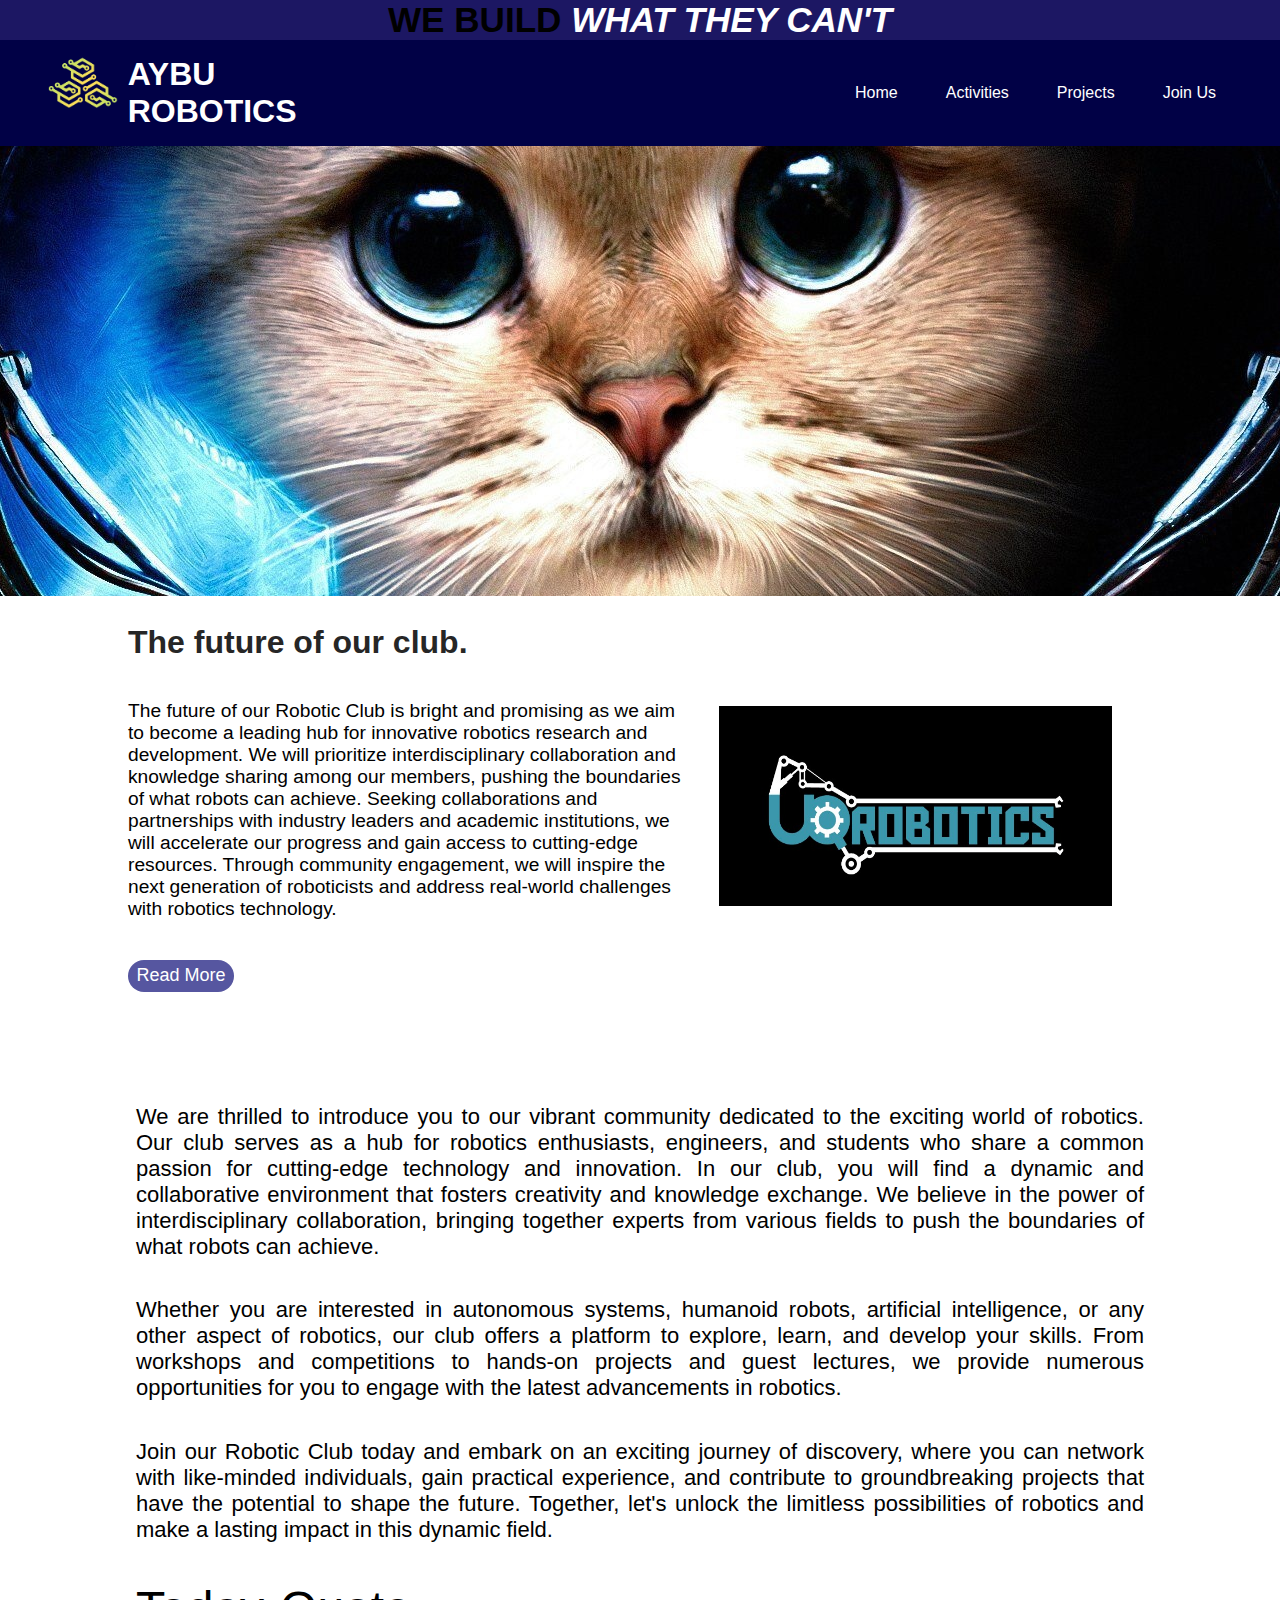
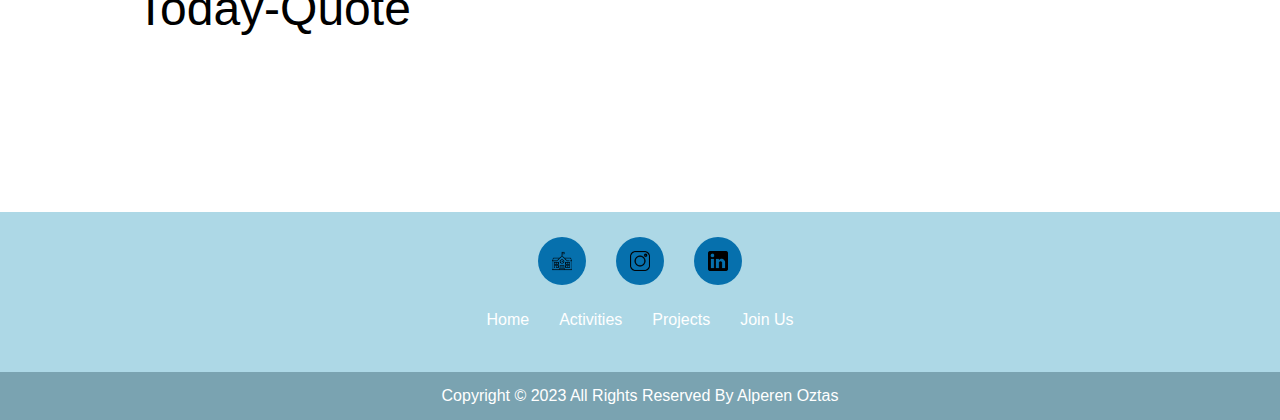
<file: index.html>
<!DOCTYPE html>
<html lang="en">

<head>
    <meta charset="UTF-8">
    <meta http-equiv="X-UA-Compatible" content="IE=edge">
    <meta name="viewport" content="width=device-width, initial-scale=1.0">
    <title>Home Page</title>
    <link rel="icon" type="image/x-icon" href="assets/images/logo.png">

    <link rel="stylesheet" href="assets/lib/magnific-popup/magnific-popup.css">
    <link rel="stylesheet" href="assets/lib/jqueryui/jquery-ui.css">
    <link rel="stylesheet" href="assets/css/style.css">

    <script src="assets/lib/jquery/jquery.js"></script>
    <script src="assets/lib/magnific-popup/jquery.magnific-popup.js"></script>
    <script src="assets/lib/jqueryui/jquery-ui.js"></script>
    <script src="assets/js/script.js"></script>
</head>

<body>
    <div class="header">
        <div id="motto">
            <h3>WE BUILD <span class="highlight">WHAT THEY CAN'T</span></h3>
        </div>
        <div class="navbar">
            <div class="navbar-logo">
                <h1><img id="logo" src="assets/images/logo.png" alt="Logo"></h1>
                <a href="index.html">
                    <p>AYBU ROBOTICS</p>
                </a>
            </div>
            <ul>
                <li><a href="index.html">Home</a></li>
                <li><a href="activities.html">Activities</a></li>
                <li><a href="projects.html">Projects</a></li>
                <li><a href="join-us.html">Join Us</a></li>
            </ul>
        </div>
    </div>
    <div class="main">
        <div class="main-introduction-bg"></div>
        <div class="group-intro">
            <div class="container">
                <div>
                    <h1 id="introTitle" >The future of our club.</h1>
                    <h1 id="introTitleHidden">Will be with you</h1>
                    <p id="introText">
                        The future of our Robotic Club is bright and promising as we aim to become a leading hub for innovative robotics
                        research and development. We will prioritize interdisciplinary collaboration and knowledge sharing among our members,
                        pushing the boundaries of what robots can achieve. Seeking collaborations and partnerships with industry leaders and
                        academic institutions, we will accelerate our progress and gain access to cutting-edge resources. Through community
                        engagement, we will inspire the next generation of roboticists and address real-world challenges with robotics technology.   
                    </p>
                    <a class="intro-btn" id="readMore">Read More</a>
                </div>
                <a href="assets/images/robotic-banner.jpg" data-source="https://www.bostondynamics.com/resources/blog" class="with-caption image-link" title="Boston Dynamic Blog">
                    <img src="assets/images/robotic-banner.jpg" width="172" height="200" alt="Logo"/>  
                </a>
            </div>
        </div>
        <div class="content">
            <p>
                We are thrilled to introduce you to our vibrant community dedicated to the exciting world of robotics.
                Our club serves as a hub for robotics enthusiasts, engineers, and students who share a common passion
                for cutting-edge technology and innovation. In our club, you will find a dynamic and collaborative
                environment that fosters creativity and knowledge exchange. We believe in the power of interdisciplinary
                collaboration, bringing together experts from various fields to push the boundaries of what robots can achieve.
            </p>
            <p>
                Whether you are interested in autonomous systems, humanoid robots, artificial intelligence, or any other aspect
                of robotics, our club offers a platform to explore, learn, and develop your skills. From workshops and competitions
                to hands-on projects and guest lectures, we provide numerous opportunities for you to engage with the latest
                advancements in robotics.
            </p>
            <p>
                Join our Robotic Club today and embark on an exciting journey of discovery, where you can network with like-minded individuals,
                gain practical experience, and contribute to groundbreaking projects that have the potential to shape the future. Together,
                let's unlock the limitless possibilities of robotics and make a lasting impact in this dynamic field.
            </p>
            <p id = "today-quote">Today-Quote</p>
            <p id="quote"></p>
            <p id="author"></p>
        </div>
    </div>
    <div class="footer">
        <ul class="icons">
            <li><a target="_blank" href="https://aybu.edu.tr/"><img class="footer-images" src="assets/images/school.png"
                        alt="School"></a></li>
            <li><a target="_blank" href="https://www.instagram.com/alpernoztas/"><img class="footer-images"
                        src="assets/images/instagram.png" alt="Instagram"></a></li>
            <li><a target="_blank" href="https://www.linkedin.com/in/alperenoztas/"><img class="footer-images"
                        src="assets/images/linkedin-logo.png" alt="LinkedIn"></a></li>
        </ul>
        <ul class="menu">
            <li><a href="index.html">Home</a></li>
            <li><a href="activities.html">Activities</a></li>
            <li><a href="projects.html">Projects</a></li>
            <li><a href="join-us.html">Join Us</a></li>
        </ul>
        <div class="footer-copyright">
            <p>Copyright &copy; 2023 All Rights Reserved by Alperen Oztas</p>
        </div>
    </div>
</body>

</html>
</file>
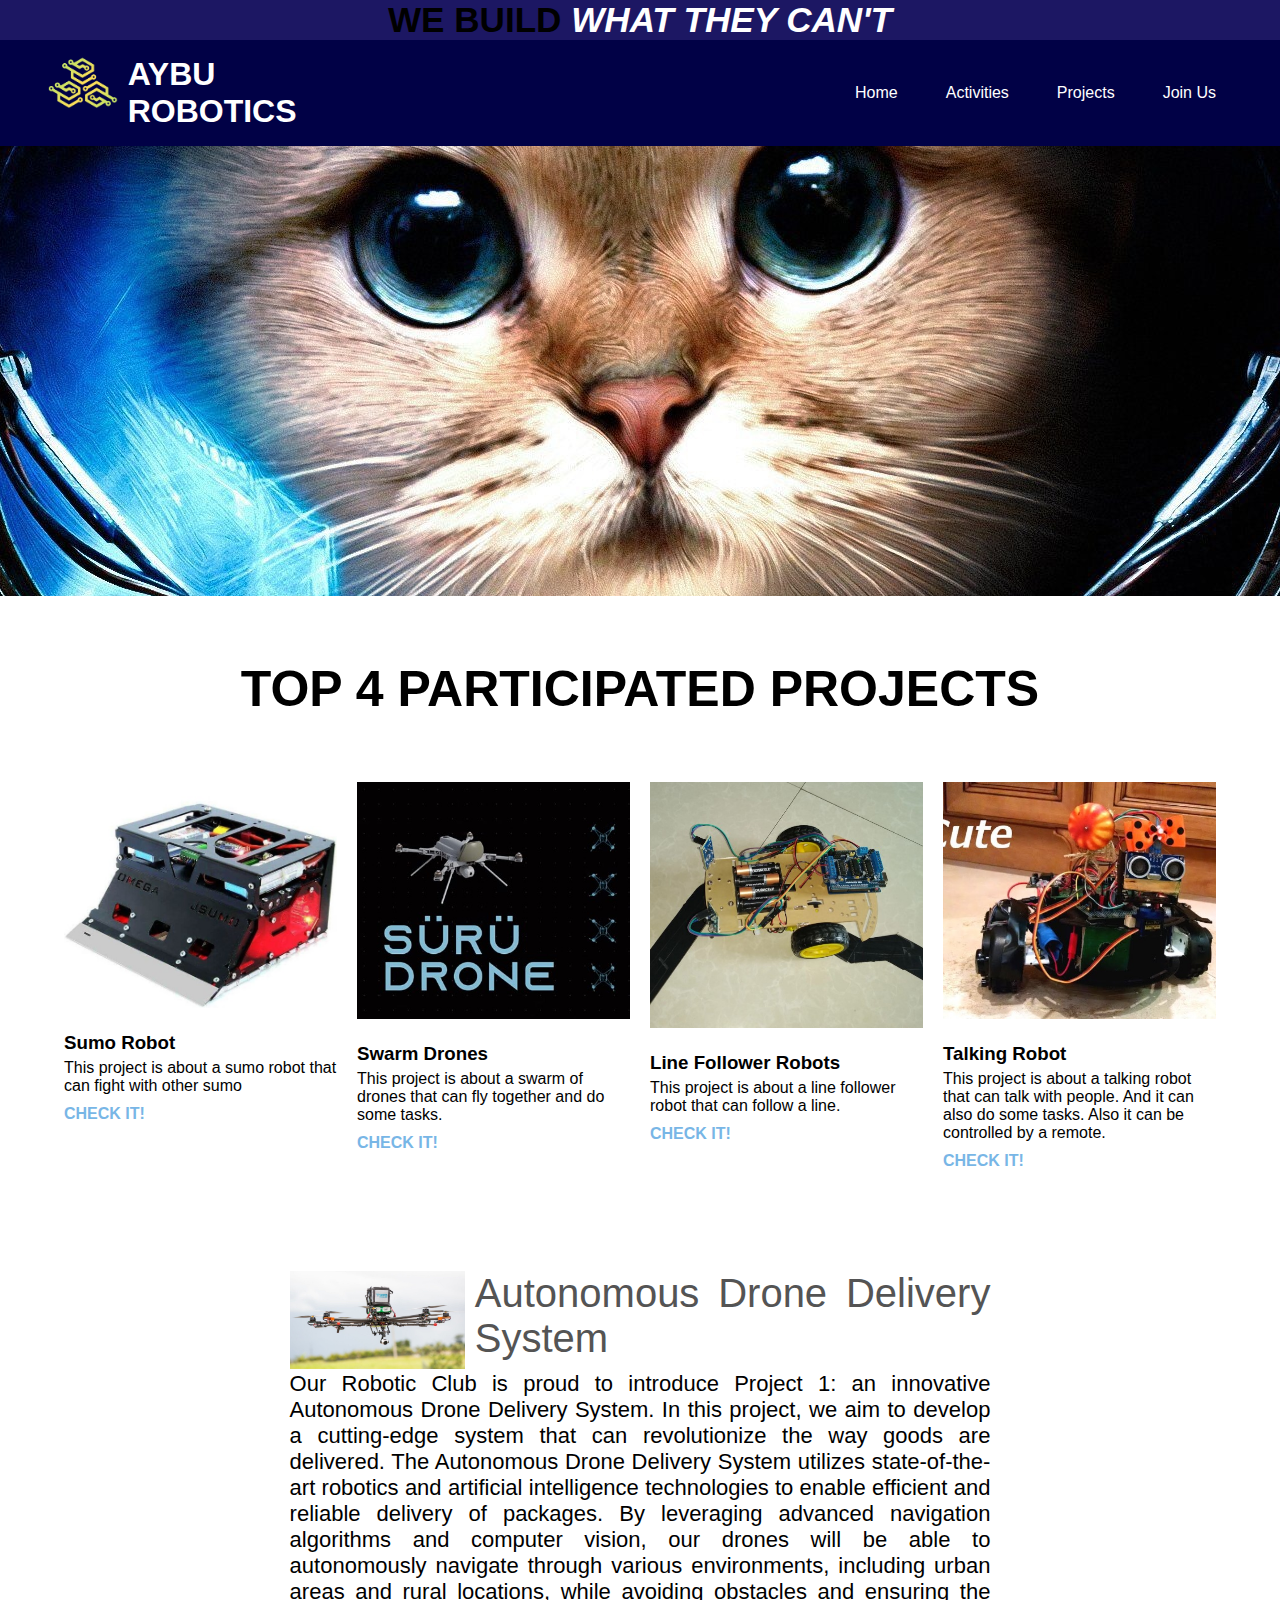
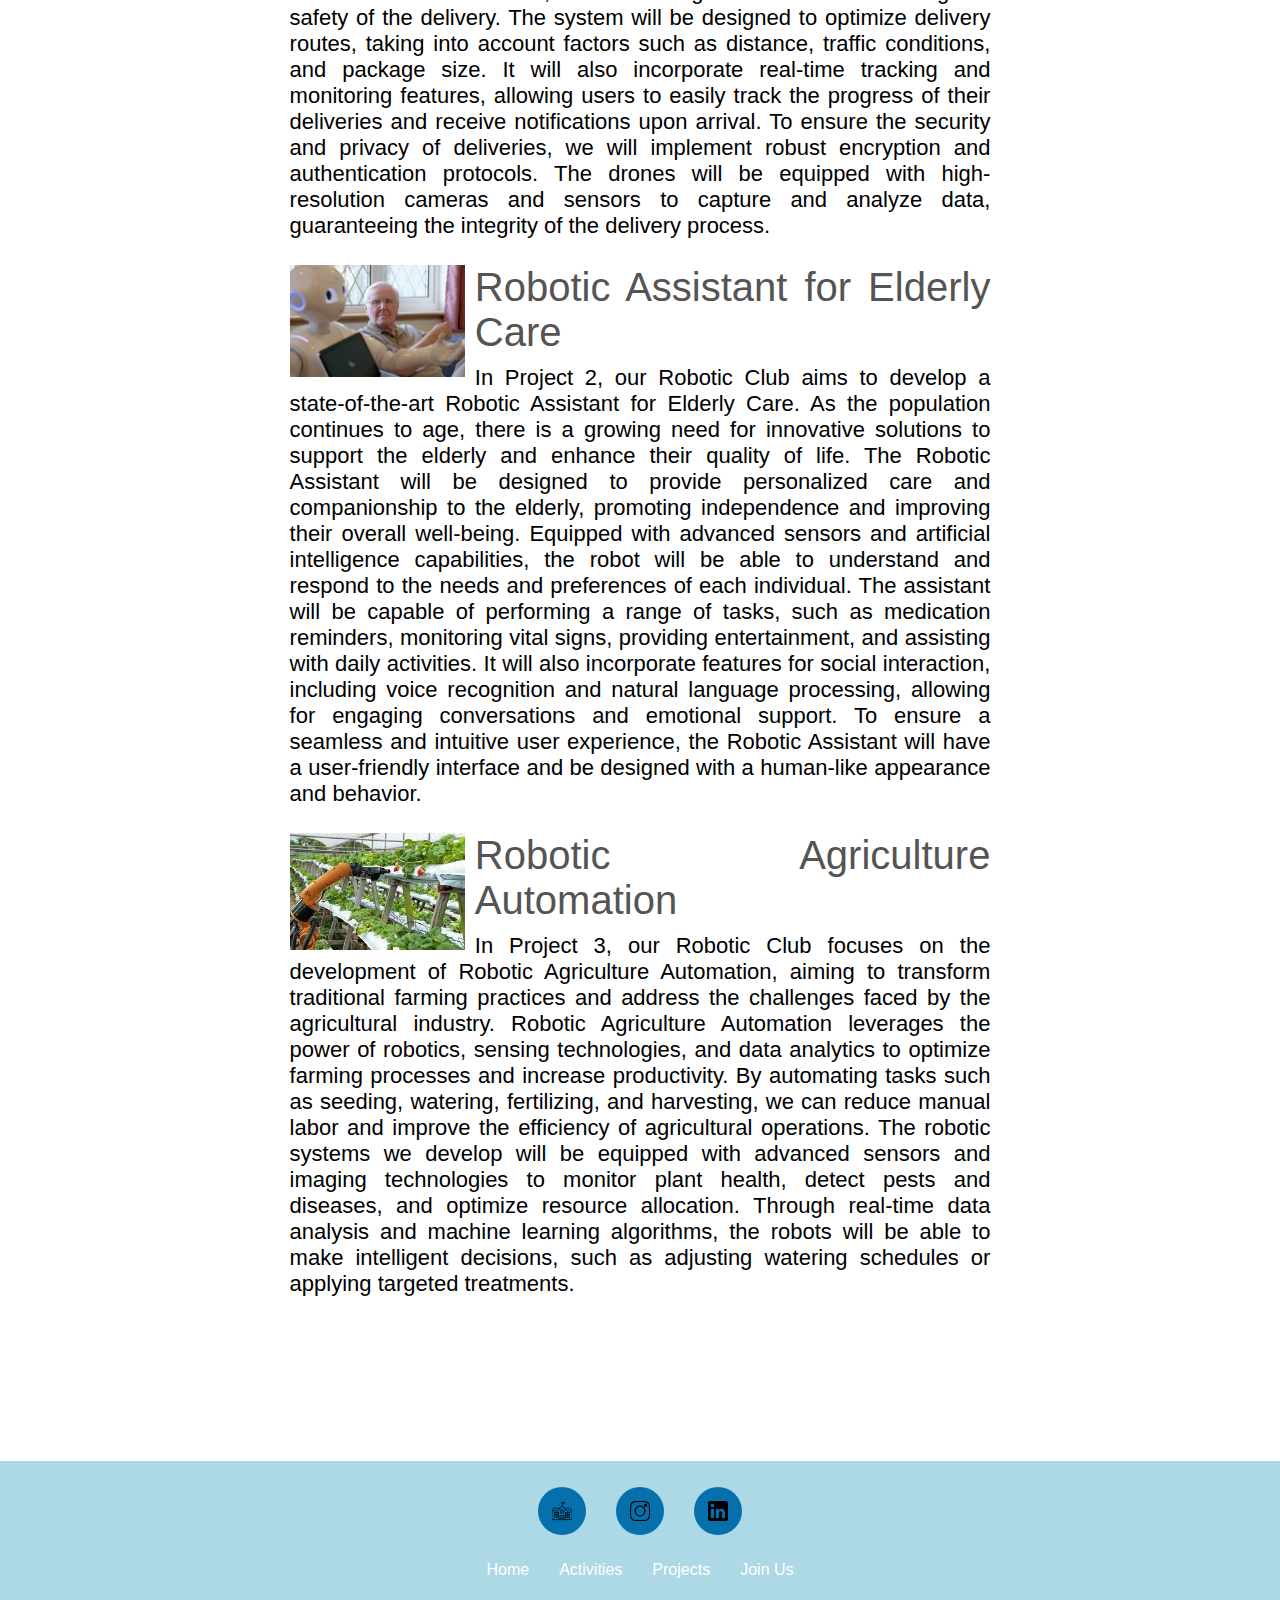
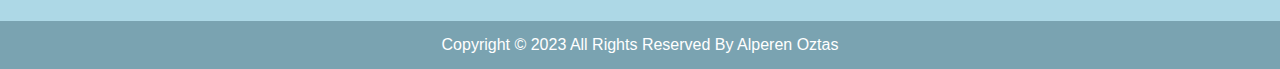
<file: projects.html>
<!DOCTYPE html>
<html lang="en">

<head>
  <meta charset="UTF-8">
  <meta http-equiv="X-UA-Compatible" content="IE=edge">
  <meta name="viewport" content="width=device-width, initial-scale=1.0">
  <title>Projects</title>
  <link rel="icon" type="image/x-icon" href="assets/images/logo.png">
  
  <link rel="stylesheet" href="assets/lib/custombox/custombox.min.css">
  <link rel="stylesheet" href="assets/lib/jqueryui/jquery-ui.css">
  <link rel="stylesheet" href="assets/css/style.css">

  <script src="assets/lib/custombox/custombox.min.js"></script>
  <script src="assets/lib/jquery/jquery.js"></script>
  <script src="assets/lib/jqueryui/jquery-ui.js"></script>
  <script src="assets/js/script.js"></script>
</head>

<body>
  <div class="header">
    <div id="motto">
      <h3>WE BUILD <span class="highlight">WHAT THEY CAN'T</span></h3>
    </div>
    <div class="navbar">
      <div class="navbar-logo">
        <h1><img id="logo" src="assets/images/logo.png" alt="Logo"></h1>
        <a href="index.html">
          <p>AYBU ROBOTICS</p>
        </a>
      </div>
      <ul>
        <li><a href="index.html">Home</a></li>
        <li><a href="activities.html">Activities</a></li>
        <li><a href="projects.html">Projects</a></li>
        <li><a href="join-us.html">Join Us</a></li>
      </ul>
    </div>
  </div>
  <div class="main">
    <div class="main-introduction-bg"></div>
    <h2 id="project-text">TOP 4 PARTICIPATED PROJECTS</h2>
    <div id="projects" class="show-cards">
      <div class="show-card-project">
        <img src="assets/images/sumo-robot.jpg" alt="">
        <h3>Sumo Robot</h3>
        <p>
          This project is about a sumo robot that can fight with other sumo
        </p>
        <a id="sumoVideo" href="#projects">Check It!</a>
      </div>
      <div class="show-card-project">
        <img src="assets/images/swarm-drones.jpg" alt="" />
        <h3>Swarm Drones</h3>
        <p>
          This project is about a swarm of drones that can fly together and do some tasks.
        </p>
        <a id="swarmVideo" href="#projects">Check It!</a>
      </div>
      <div class="show-card-project">
        <img src="assets/images/line-follower-robot.jpg" alt="" />
        <h3>Line Follower Robots</h3>
        <p>
          This project is about a line follower robot that can follow a line.
        </p>
        <a id="lineFollowerVideo" href="#projects">Check It!</a>
      </div>
      <div class="show-card-project">
        <img src="assets/images/talking-robot.jpg" alt="" />
        <h3>Talking Robot</h3>
        <p>
          This project is about a talking robot that can talk with people.
          And it can also do some tasks. Also it can be controlled by a remote.
        </p>
        <a id="talkingRobot" href="#projects">Check It!</a>
      </div>
    </div>
    <div id="project-content" class="content">
      <p id= "firstProject">
        <img class="project-p-image" src="assets/images/made_projects/drone-delivery-system.jpg" alt="Image 1">
        <span>Autonomous Drone Delivery System</span> Our Robotic Club is proud to introduce Project 1: an innovative Autonomous Drone Delivery System.
          In this project, we aim to develop a cutting-edge system that can revolutionize the way goods are delivered. The Autonomous Drone Delivery
          System utilizes state-of-the-art robotics and artificial intelligence technologies to enable efficient and reliable delivery of packages.
          By leveraging advanced navigation algorithms and computer vision, our drones will be able to autonomously navigate through various environments,
          including urban areas and rural locations, while avoiding obstacles and ensuring the safety of the delivery. The system will be designed
          to optimize delivery routes, taking into account factors such as distance, traffic conditions, and package size. It will also incorporate
          real-time tracking and monitoring features, allowing users to easily track the progress of their deliveries and receive notifications
          upon arrival. To ensure the security and privacy of deliveries, we will implement robust encryption and authentication protocols.
          The drones will be equipped with high-resolution cameras and sensors to capture and analyze data, guaranteeing the integrity of
          the delivery process.
      </p>
      <p id="secondProject">
        <img class="project-p-image" src="assets/images/made_projects/robots-for-elderly.jpg" alt="Image 1">
        <span>Robotic Assistant for Elderly Care</span> In Project 2, our Robotic Club aims to develop a state-of-the-art Robotic Assistant for Elderly Care.
          As the population continues to age, there is a growing need for innovative solutions to support the elderly and enhance their quality of life.
          The Robotic Assistant will be designed to provide personalized care and companionship to the elderly, promoting independence and improving
          their overall well-being. Equipped with advanced sensors and artificial intelligence capabilities, the robot will be able to understand and
          respond to the needs and preferences of each individual. The assistant will be capable of performing a range of tasks, such as medication
          reminders, monitoring vital signs, providing entertainment, and assisting with daily activities. It will also incorporate features for
          social interaction, including voice recognition and natural language processing, allowing for engaging conversations and emotional
          support. To ensure a seamless and intuitive user experience, the Robotic Assistant will have a user-friendly interface and be designed
          with a human-like appearance and behavior.
      </p>
      <p id = "thirdProject">
        <img class="project-p-image" src="assets/images/made_projects/agriculture-automation.jpg" alt="Image 1">
        <span>Robotic Agriculture Automation</span> In Project 3, our Robotic Club focuses on the development of Robotic Agriculture Automation, aiming to
          transform traditional farming practices and address the challenges faced by the agricultural industry. Robotic Agriculture Automation leverages
          the power of robotics, sensing technologies, and data analytics to optimize farming processes and increase productivity. By automating tasks
          such as seeding, watering, fertilizing, and harvesting, we can reduce manual labor and improve the efficiency of agricultural operations.
          The robotic systems we develop will be equipped with advanced sensors and imaging technologies to monitor plant health, detect pests and
          diseases, and optimize resource allocation. Through real-time data analysis and machine learning algorithms, the robots will be able to
          make intelligent decisions, such as adjusting watering schedules or applying targeted treatments.
      </p>
    </div>
    
  </div>
  <div class="footer">
    <ul class="icons">
      <li><a target="_blank" href="https://aybu.edu.tr/"><img class="footer-images" src="assets/images/school.png"
            alt="School"></a></li>
      <li><a target="_blank" href="https://www.instagram.com/alpernoztas/"><img class="footer-images"
            src="assets/images/instagram.png" alt="Instagram"></a></li>
      <li><a target="_blank" href="https://www.linkedin.com/in/alperenoztas/"><img class="footer-images"
            src="assets/images/linkedin-logo.png" alt="LinkedIn"></a></li>
    </ul>
    <ul class="menu">
      <li><a href="index.html">Home</a></li>
      <li><a href="activities.html">Activities</a></li>
      <li><a href="projects.html">Projects</a></li>
      <li><a href="join-us.html">Join Us</a></li>
    </ul>
    <div class="footer-copyright">
      <p>Copyright &copy; 2023 All Rights Reserved by Alperen Oztas</p>
    </div>
  </div>
</body>

</html>
</file>
<file: assets/css/style.css>
/*
@Author : Alperen OZTAS
@Lecture : Responsive Web Design
@Instructor : Fadi YILMAZ	
*/

/*All Body*/
* {
    margin: 0;
    padding: 0;
    box-sizing: border-box;
    font-family: 'Gill Sans', 'Gill Sans MT', Calibri, 'Trebuchet MS', sans-serif;
}

/*Header Section*/
#motto {
    text-align: center;
    background-color: rgb(28, 23, 99);
    font-size: 30px;
    font-weight: 900;
}

.highlight {
    color: white;
    font-family: Arial, sans-serif;
    font-style: italic;
}

.navbar {
    display: flex;
    justify-content: space-between;
    align-items: center;
    padding: 1rem 3rem;
    background: rgb(1, 1, 70);
    color: #fff;
}

.navbar img {
    width: 70px;
    float: left;
}

.navbar p {
    font-size: xx-large;
    padding-left: 30%;
    padding-bottom: -10%;
    font-weight: 600;
}

.navbar-logo a {
    text-decoration: none;
    color: #fff;
}

.navbar h1 {
    font-size: 1.5rem;
    font-weight: 600;
    letter-spacing: 1px;
    text-transform: uppercase;
}

.navbar ul {
    display: flex;
    list-style: none;
}

.navbar li a {
    color: white;
    text-decoration: none;
    margin-left: 1rem;
    cursor: pointer;
    transition: .2s;
    padding: 0.5rem 1rem;
    border-radius: 30px;
}

.navbar li a:hover {
    background: lightgreen;
}



/*Main Section*/
.main {
    margin-bottom: 10%;
    background-color: white;
}

.main-introduction-bg {
    width: 100%;
    height: 50vh;
    background-image: url('../images/space-cat.jpg');

    background-position: center;
}

.content {
    margin-top: 5%;
}

.content p {
    width: 80%;
    margin: 3% auto;
    text-align: justify;
    font-size: 22px;
}

/*Home Section*/

.group-intro {
    width: 90%;
    margin-left: 10%;
}

.intro-btn {
    display: inline-block;
    text-decoration: none;
    background: #5656a0;
    color: #fff;
    padding: 1% 1.5%;
    border: none;
    cursor: pointer;
    font-size: large;
    border-radius: 30px;
}

.intro-btn:hover {
    background: #78b6e6;
}

.group-intro .container {
    display: grid;
    grid-template-columns: 1fr 1fr;
    grid-gap: 30px;
    align-items: center;
    justify-content: center;
}

#today-quote{
    font-size: 3rem;
}

#quote{
    font-size: 1.5rem;
    font-weight: 500;
    color: #545454;
}

#author{
    font-size: 2rem;
    font-weight: 500;
    color: #545454;
    font-style: italic;
}

.group-intro h1 {
    margin-top: 5%;
    font-size: xx-large;
    color: #262626;
}

#introTitleHidden{
    display: none;
    color: yellow;
}

.group-intro p {
    margin: 7% 0;
    font-size: larger;
}

.group-intro img {
    margin-top: 5%;
    width: 70%;
}

/*Join Us Section*/
#join-us-text{
    text-align: center;
    margin-bottom: 5%;
    margin-top: 5%;
    font-size: 50px;
}

.article-container {
    text-align: center;
    margin-left: -40%;
    margin-bottom: -15%;

}
  
.article-button {
    background-color: #4c63af;
    border: none;
    color: white;
    padding: 10px 20px;
    text-align: center;
    text-decoration: none;
    display: inline-block;
    font-size: 25px;
    cursor: pointer; 
    border-radius: 5px; 
    transition-duration: 0.4s; 
    margin: 5px; 
}

.article-button.selected {
    background-color: #45a049;
  }
  
.article-button:hover {
    background-color: #45a049; /* Darker green background on hover */
}

.infos {
    margin-top: -10%;
    margin-bottom: -10%;
    background-color: white
}

.row {
    width: 70%;
    margin: 15%;
    display: flex;
    flex-wrap: wrap;
    padding: 20px 0;
}

.col {
    display: flex;
    flex: 25%;
    text-align: center;
}

@media (max-width: 800px) {
    .col {
        flex: 100% !important;
    }
}

@media only screen and (min-width: 801px) and (max-width: 1300px) {
    .col {
        flex: 50%;
    }
}

.wrapper {
    padding: 20px;
}

.wrapper>hr {
    margin-top: 2%;
    border-color: #fff;
}

.wrapper>h1 {
    margin: 15px 0;
    color: #282018;
}

.card {
    border-radius: 10px;
    box-shadow: 0 0 20px 0 rgba(0, 0, 0, 0.15);
    transition: .4s ease;
}

.card:hover {
    margin-top: -10px;
    box-shadow: 0 0 24px 0 rgba(0, 0, 0, 0.2);
}

.content {
    padding: 10px;
}

.col>.content>p {
    font-family: 'Roboto', sans-serif;
    font-size: 16px;
    line-height: 1.6em;
    color: #545454;
}

.card>img {
    width: 100%;
    border-top-right-radius: 10px;
    border-top-left-radius: 10px;
}

.content>a>button {
    border-radius: 5px;
    font-weight: 700;
    color: #282018;
    text-transform: uppercase;
    border: 2px solid #282018;
    background-color: transparent;
    font-size: 18px;
    margin: 10px 0;
    padding: 15px;
    width: 100%;
    transition: .4s ease;
}

.content>a>button:hover {
    cursor: pointer;
    color: #6464a3;
    background-color : #dddddd;
}

.content>a>button{
    text-decoration: none;
    color: #000f;
}


.join-section {
    width: 100%;
    background-color: #6464a3;
    margin-bottom: -6%;
}

.join-section p {
    color: white;
    font-family: 'Gill Sans', 'Gill Sans MT', Calibri, 'Trebuchet MS', sans-serif;
    font-weight: 500;
    font-size: 25px;
    text-align: center;
    display: flex;
    justify-content: center;
    align-items: center;
    padding-top: 5%;
}

.send-information {
    max-width: 420px;
    margin: 50px auto;
    padding-top: 1%;
    padding-bottom: 5%;
}

.feedback-input {
    color: white;
    font-family: Helvetica, Arial, sans-serif;
    font-weight: 500;
    font-size: 18px;
    border-radius: 5px;
    line-height: 22px;
    background-color: transparent;
    border: 2px solid turquoise;
    transition: all 0.3s;
    padding: 13px;
    margin-bottom: 15px;
    width: 100%;
    box-sizing: border-box;
    outline: 0;
}

.feedback-input:focus {
    border: 2px solid darkblue;
}

.send-information>textarea {
    height: 150px;
    line-height: 150%;
    resize: vertical;
}

.send-button {
    font-family: 'Roboto', Arial, sans-serif;
    width: 100%;
    background: #CC6666;
    border-radius: 5px;
    border: 0;
    cursor: pointer;
    color: white;
    font-size: 24px;
    padding-top: 10px;
    padding-bottom: 10px;
    transition: all 0.3s;
    margin-top: -4px;
    font-weight: 700;
}

.send-button:hover {
    background: #CC4949;
}


/*Activity Section*/

#activities-text {
    text-align: center;
    margin-bottom: 5%;
    margin-top: 5%;
    font-size: 50px;
}

.activity-button {
    text-decoration: none;
    cursor: pointer;
    display: inline-block;
    border: 0;
    font-weight: bold;
    padding: 10px 20px;
    background: #262626;
    color: #fff;
    font-size: 15px;
    margin-bottom: 7%;
}

.activity-button:hover {
    opacity: 0.9;
}

.activity-l {
    width: 90%;
    height: 30%;
    background: url('../images/ultimate_activities/ultimate-activity-left.jpg') no-repeat center center/cover;
    margin-left: auto;
    margin-right: auto;
}

.activity-l .content {
    margin-left: 65%;  
    width: 40%;
    padding: 2% 0 0 2%;
}

.activity-l p {
    margin: 20px 0 20px;
}

.activity-r {
    width: 90%;
    height: 30%;
    background: url('../images/ultimate_activities/ultimate-activity-right.jpg') no-repeat center center/cover;
    margin-left: auto;
    margin-right: auto;
}

.activity-r .content {
    width: 40%;
    padding: 2% 0 0 2%;
}

.activity-r p {
    margin: 10px 0 20px;
}

/*Projects Section*/


#project-content{
    width: 70%;
    margin-left: 15%;
}

#project-content span {
    font-size: 40px;
    font-weight: 500;
    color: #545454;
    margin-bottom: 10px;
    display: block;
}

.project-p-image{
    float: left;
    margin-right: 10px;
    width: 25%;
    height: 25%;
    
}

#project-text{
    text-align: center;
    margin-bottom: 5%;
    margin-top: 5%;
    font-size: 50px;
}

.show-cards {
    width: 90%;
    /*width : 40%;*/
    margin: 5% auto;
    display: grid;
    grid-template-columns: repeat(4, 1fr);
    grid-gap: 20px;
    margin-bottom: 40px;
}

.show-card {
    background-color: #f5f5f5;
    padding: 20px;
    border-radius: 5px;
    box-shadow: 0 0 20px rgba(0, 0, 0, 0.15);
}

.show-cards img {
    width: 100%;
    /*margin-left: 30%;*/
    /*width : 40%;*/
    margin-bottom: 20px;
}

.show-cards h3 {
    margin-bottom: 5px;
}

.show-cards a {
    text-decoration: none;
    display: inline-block;
    padding-top: 10px;
    color: #78b6e6;
    text-transform: uppercase;
    font-weight: bold;
}

.show-cards a:hover {
    font-size: large;
    margin-left: 10px;
}


/*Footer Section*/
.footer {

    background-color: lightblue;
    text-align: center;
    text-transform: uppercase;
    padding-top: 1%;
    margin-top: auto;
}

.footer li {
    list-style: none;
    margin: 1%;
    display: inline-block;
}

.footer-images {
    width: 20px;
}

.icons a {
    background: #0670ad;
    color: #272727;
    padding: 14px;
    font-size: 20px;
    border-radius: 100%;
    display: flex;
}

.icons a:hover {
    color: #ffffff;
    transition: 0.5s;
}

.menu a {
    text-decoration: none;
    color: #ffffff;
    text-transform: capitalize;
}

.menu a:hover {
    color: #9191bd;
    transition: 0.5s;
}

.footer-copyright {
    background-color: rgb(122, 163, 177);
    ;
    color: #ffffff;
    padding: 15px;
    margin-top: 30px;
    text-transform: capitalize;
}

.footer-copyright p {
    margin-bottom: 0px;
}
</file>
<file: assets/lib/custombox/custombox.min.css>
/*
 *  custombox - Modal dialog effects with transitions CSS3
 *  version: 4.0.3
 *  http://dixso.github.io/custombox/
 *  (c) 2017 Julio de la Calle - @dixso9
 *
 *  Under MIT License - http://opensource.org/licenses/MIT
 */
.custombox-content,.custombox-overlay{position:fixed;overflow:hidden;top:0;width:100%;height:100%}.custombox-overlay{z-index:9997;opacity:0;transition-delay:0s;transition-timing-function:linear;transition-property:opacity}.custombox-content{z-index:9999;display:-ms-flexbox;display:flex;-ms-flex-direction:row;flex-direction:row;-ms-flex-wrap:nowrap;flex-wrap:nowrap;-ms-flex-align:center;align-items:center;-ms-flex-line-pack:stretch;align-content:stretch}.custombox-lock{overflow:hidden}.custombox-reference{display:none}.custombox-content{overflow-y:auto}.custombox-content>*{max-width:100%;max-height:95%}.custombox-fullscreen.custombox-content{-ms-flex-pack:start;justify-content:flex-start;-ms-flex-align:stretch;align-items:stretch}.custombox-fullscreen.custombox-content>*{width:100%;max-height:100%}.custombox-y-top{-ms-flex-align:baseline;align-items:baseline}.custombox-x-left{-ms-flex-align:start;align-items:flex-start}.custombox-y-center{-ms-flex-align:center;align-items:center}.custombox-y-bottom{-ms-flex-align:end;align-items:flex-end}.custombox-x-center{-ms-flex-pack:center;justify-content:center}.custombox-x-right{-ms-flex-pack:end;justify-content:flex-end}.custombox-perspective,.custombox-perspective body{perspective:600px;height:100%;overflow:hidden}.custombox-perspective .custombox-container{overflow:hidden;height:100%}@keyframes fadeIn{from{transform:scale(.7);transition-property:all}to{transform:scale(1);opacity:1}}@keyframes fadeOut{from{transform:scale(1);opacity:1}to{transform:scale(.7);transition-property:all}}.custombox-fadein.custombox-content{opacity:0}.custombox-fadein.custombox-content.custombox-open{animation-name:fadeIn;animation-timing-function:ease-in;animation-fill-mode:forwards;backface-visibility:hidden}.custombox-fadein.custombox-content.custombox-close{animation-name:fadeOut;animation-timing-function:ease-out;animation-fill-mode:forwards;backface-visibility:hidden}@keyframes slideInTop{from{transform:translateY(-100%)}to{transform:translateY(0)}}@keyframes slideOutTop{from{transform:translateY(0)}to{transform:translateY(-100%)}}@keyframes slideInBottom{from{transform:translateY(100%)}to{transform:translateY(0)}}@keyframes slideOutBottom{from{transform:translateY(0)}to{transform:translateY(100%)}}@keyframes slideInLeft{from{transform:translateX(-100%)}to{transform:translateX(0)}}@keyframes slideOutLeft{from{transform:translateX(0)}to{transform:translateX(-100%)}}@keyframes slideInRight{from{transform:translateX(100%)}to{transform:translateX(0)}}@keyframes slideOutRight{from{transform:translateX(0)}to{transform:translateX(100%)}}.custombox-contentscale.custombox-content,.custombox-letmein.custombox-content,.custombox-makeway.custombox-content,.custombox-push.custombox-content,.custombox-slide.custombox-content,.custombox-slip.custombox-content{-ms-transform:translateX(-100%);transform:translateX(-100%)}.custombox-contentscale.custombox-content.custombox-open.custombox-top,.custombox-letmein.custombox-content.custombox-open.custombox-top,.custombox-makeway.custombox-content.custombox-open.custombox-top,.custombox-push.custombox-content.custombox-open.custombox-top,.custombox-slide.custombox-content.custombox-open.custombox-top,.custombox-slip.custombox-content.custombox-open.custombox-top{animation-name:slideInTop;animation-timing-function:ease-out;animation-fill-mode:forwards;backface-visibility:hidden}.custombox-contentscale.custombox-content.custombox-open.custombox-bottom,.custombox-letmein.custombox-content.custombox-open.custombox-bottom,.custombox-makeway.custombox-content.custombox-open.custombox-bottom,.custombox-push.custombox-content.custombox-open.custombox-bottom,.custombox-slide.custombox-content.custombox-open.custombox-bottom,.custombox-slip.custombox-content.custombox-open.custombox-bottom{animation-name:slideInBottom;animation-timing-function:ease-out;animation-fill-mode:forwards;backface-visibility:hidden}.custombox-contentscale.custombox-content.custombox-open.custombox-left,.custombox-letmein.custombox-content.custombox-open.custombox-left,.custombox-makeway.custombox-content.custombox-open.custombox-left,.custombox-push.custombox-content.custombox-open.custombox-left,.custombox-slide.custombox-content.custombox-open.custombox-left,.custombox-slip.custombox-content.custombox-open.custombox-left{animation-name:slideInLeft;animation-timing-function:ease-out;animation-fill-mode:forwards;backface-visibility:hidden}.custombox-contentscale.custombox-content.custombox-open.custombox-right,.custombox-letmein.custombox-content.custombox-open.custombox-right,.custombox-makeway.custombox-content.custombox-open.custombox-right,.custombox-push.custombox-content.custombox-open.custombox-right,.custombox-slide.custombox-content.custombox-open.custombox-right,.custombox-slip.custombox-content.custombox-open.custombox-right{animation-name:slideInRight;animation-timing-function:ease-out;animation-fill-mode:forwards;backface-visibility:hidden}.custombox-contentscale.custombox-content.custombox-close.custombox-top,.custombox-letmein.custombox-content.custombox-close.custombox-top,.custombox-makeway.custombox-content.custombox-close.custombox-top,.custombox-push.custombox-content.custombox-close.custombox-top,.custombox-slide.custombox-content.custombox-close.custombox-top,.custombox-slip.custombox-content.custombox-close.custombox-top{animation-name:slideOutTop;animation-timing-function:ease-in;animation-fill-mode:forwards;backface-visibility:hidden}.custombox-contentscale.custombox-content.custombox-close.custombox-bottom,.custombox-letmein.custombox-content.custombox-close.custombox-bottom,.custombox-makeway.custombox-content.custombox-close.custombox-bottom,.custombox-push.custombox-content.custombox-close.custombox-bottom,.custombox-slide.custombox-content.custombox-close.custombox-bottom,.custombox-slip.custombox-content.custombox-close.custombox-bottom{animation-name:slideOutBottom;animation-timing-function:ease-in;animation-fill-mode:forwards;backface-visibility:hidden}.custombox-contentscale.custombox-content.custombox-close.custombox-left,.custombox-letmein.custombox-content.custombox-close.custombox-left,.custombox-makeway.custombox-content.custombox-close.custombox-left,.custombox-push.custombox-content.custombox-close.custombox-left,.custombox-slide.custombox-content.custombox-close.custombox-left,.custombox-slip.custombox-content.custombox-close.custombox-left{animation-name:slideOutLeft;animation-timing-function:ease-in;animation-fill-mode:forwards;backface-visibility:hidden}.custombox-contentscale.custombox-content.custombox-close.custombox-right,.custombox-letmein.custombox-content.custombox-close.custombox-right,.custombox-makeway.custombox-content.custombox-close.custombox-right,.custombox-push.custombox-content.custombox-close.custombox-right,.custombox-slide.custombox-content.custombox-close.custombox-right,.custombox-slip.custombox-content.custombox-close.custombox-right{animation-name:slideOutRight;animation-timing-function:ease-in;animation-fill-mode:forwards;backface-visibility:hidden}@keyframes newspaperIn{from{transform:scale(0) rotate(720deg);opacity:0}to{transform:scale(1) rotate(0);opacity:1}}@keyframes newspaperOut{from{transform:scale(1) rotate(0);opacity:1}to{transform:scale(0) rotate(720deg);opacity:0}}.custombox-newspaper.custombox-content{opacity:0}.custombox-newspaper.custombox-content.custombox-open{animation-name:newspaperIn;animation-timing-function:ease-in;animation-fill-mode:forwards;backface-visibility:hidden}.custombox-newspaper.custombox-content.custombox-close{animation-name:newspaperOut;animation-timing-function:ease-out;animation-fill-mode:forwards;backface-visibility:hidden}@keyframes fallIn{from{transform-style:preserve-3d;transform:translateZ(600px) rotateX(20deg);opacity:0}to{transition-timing-function:ease-in;transition-property:all;transform:translateZ(0) rotateX(0);opacity:1}}@keyframes fallOut{from{transition-timing-function:ease-in;transition-property:all;transform:translateZ(0) rotateX(0);opacity:1}to{transform-style:preserve-3d;transform:translateZ(600px) rotateX(20deg);opacity:0}}.custombox-fall.custombox-content{opacity:0}.custombox-fall.custombox-content.custombox-open{animation-name:fallIn;animation-timing-function:ease-in;animation-fill-mode:forwards;backface-visibility:hidden}.custombox-fall.custombox-content.custombox-close{animation-name:fallOut;animation-timing-function:ease-out;animation-fill-mode:forwards;backface-visibility:hidden}@keyframes sidefallIn{from{transform-style:preserve-3d;transform:translate(30%) translateZ(600px) rotate(10deg);opacity:0}to{transition-timing-function:ease-in;transition-property:all;transform:translate(0) translateZ(0) rotate(0);opacity:1}}@keyframes sidefallOut{from{transition-timing-function:ease-in;transition-property:all;transform:translate(0) translateZ(0) rotate(0);opacity:1}to{transform-style:preserve-3d;transform:translate(30%) translateZ(600px) rotate(10deg);opacity:0}}.custombox-sidefall.custombox-content{opacity:0}.custombox-sidefall.custombox-content.custombox-open{animation-name:sidefallIn;animation-timing-function:ease-in;animation-fill-mode:forwards;backface-visibility:hidden}.custombox-sidefall.custombox-content.custombox-close{animation-name:sidefallOut;animation-timing-function:ease-out;animation-fill-mode:forwards;backface-visibility:hidden}@keyframes blurInTop{from{transform:translateY(-5%);opacity:0}to{transform:translateY(0);opacity:1}}@keyframes blurOutTop{from{transform:translateY(0);opacity:1}to{transform:translateY(-5%);opacity:0}}@keyframes blurInBottom{from{transform:translateY(5%);opacity:0}to{transform:translateY(0);opacity:1}}@keyframes blurOutBottom{from{transform:translateY(0);opacity:1}to{transform:translateY(5%);opacity:0}}@keyframes blurInRight{from{transform:translateX(5%);opacity:0}to{transform:translateY(0);opacity:1}}@keyframes blurOutRight{from{transform:translateY(0);opacity:1}to{transform:translateX(5%);opacity:0}}@keyframes blurInLeft{from{transform:translateX(-5%);opacity:0}to{transform:translateY(0);opacity:1}}@keyframes blurOutLeft{from{transform:translateY(0);opacity:1}to{transform:translateX(-5%);opacity:0}}@keyframes blurInContainer{from{filter:blur(0)}to{filter:blur(3px)}}@keyframes blurOutContainer{from{filter:blur(3px)}to{filter:blur(0)}}.custombox-blur.custombox-content{opacity:0}.custombox-blur.custombox-content.custombox-open.custombox-top{animation-name:blurInTop;animation-timing-function:ease-in;animation-fill-mode:forwards;backface-visibility:hidden}.custombox-blur.custombox-content.custombox-open.custombox-bottom{animation-name:blurInBottom;animation-timing-function:ease-in;animation-fill-mode:forwards;backface-visibility:hidden}.custombox-blur.custombox-content.custombox-open.custombox-left{animation-name:blurInLeft;animation-timing-function:ease-in;animation-fill-mode:forwards;backface-visibility:hidden}.custombox-blur.custombox-content.custombox-open.custombox-right{animation-name:blurInRight;animation-timing-function:ease-in;animation-fill-mode:forwards;backface-visibility:hidden}.custombox-blur.custombox-content.custombox-close.custombox-top{animation-name:blurOutTop;animation-timing-function:ease-out;animation-fill-mode:forwards;backface-visibility:hidden}.custombox-blur.custombox-content.custombox-close.custombox-bottom{animation-name:blurOutBottom;animation-timing-function:ease-out;animation-fill-mode:forwards;backface-visibility:hidden}.custombox-blur.custombox-content.custombox-close.custombox-right{animation-name:blurOutRight;animation-timing-function:ease-out;animation-fill-mode:forwards;backface-visibility:hidden}.custombox-blur.custombox-content.custombox-close.custombox-left{animation-name:blurOutLeft;animation-timing-function:ease-out;animation-fill-mode:forwards;backface-visibility:hidden}.custombox-blur.custombox-container{animation-name:blurOutContainer;animation-timing-function:ease-out;animation-fill-mode:forwards;backface-visibility:hidden}.custombox-blur.custombox-container.custombox-open{animation-name:blurInContainer;animation-timing-function:ease-in;animation-fill-mode:forwards;backface-visibility:hidden}@keyframes flipInTop{from{transform-style:preserve-3d;transform:rotateX(-70deg)}to{transform:rotateY(0);opacity:1}}@keyframes flipOutTop{from{transform:rotateY(0);opacity:1}to{transform-style:preserve-3d;transform:rotateX(-70deg)}}@keyframes flipInBottom{from{transform-style:preserve-3d;transform:rotateX(70deg)}to{transform:rotateY(0);opacity:1}}@keyframes flipOutBottom{from{transform:rotateY(0);opacity:1}to{transform-style:preserve-3d;transform:rotateX(70deg)}}@keyframes flipInRight{from{transform-style:preserve-3d;transform:rotateY(70deg)}to{transform:rotateY(0);opacity:1}}@keyframes flipOutRight{from{transform:rotateY(0);opacity:1}to{transform-style:preserve-3d;transform:rotateY(70deg)}}@keyframes flipInLeft{from{transform-style:preserve-3d;transform:rotateY(-70deg)}to{transform:rotateY(0);opacity:1}}@keyframes flipOutLeft{from{transform:rotateY(0);opacity:1}to{transform-style:preserve-3d;transform:rotateY(-70deg)}}.custombox-flip.custombox-content{opacity:0}.custombox-flip.custombox-content.custombox-open.custombox-top{animation-name:flipInTop;animation-timing-function:ease-in;animation-fill-mode:forwards;backface-visibility:hidden}.custombox-flip.custombox-content.custombox-open.custombox-bottom{animation-name:flipInBottom;animation-timing-function:ease-in;animation-fill-mode:forwards;backface-visibility:hidden}.custombox-flip.custombox-content.custombox-open.custombox-right{animation-name:flipInRight;animation-timing-function:ease-in;animation-fill-mode:forwards;backface-visibility:hidden}.custombox-flip.custombox-content.custombox-open.custombox-left{animation-name:flipInLeft;animation-timing-function:ease-in;animation-fill-mode:forwards;backface-visibility:hidden}.custombox-flip.custombox-content.custombox-close.custombox-top{animation-name:flipOutTop;animation-timing-function:ease-out;animation-fill-mode:forwards;backface-visibility:hidden}.custombox-flip.custombox-content.custombox-close.custombox-bottom{animation-name:flipOutBottom;animation-timing-function:ease-out;animation-fill-mode:forwards;backface-visibility:hidden}.custombox-flip.custombox-content.custombox-close.custombox-right{animation-name:flipOutRight;animation-timing-function:ease-out;animation-fill-mode:forwards;backface-visibility:hidden}.custombox-flip.custombox-content.custombox-close.custombox-left{animation-name:flipOutLeft;animation-timing-function:ease-out;animation-fill-mode:forwards;backface-visibility:hidden}@keyframes signIn{from{transform-style:preserve-3d;transform:rotateX(-60deg);transform-origin:50% 0;transition-property:all}to{transform:rotateX(0);opacity:1}}@keyframes signOut{from{transform:rotateX(0);opacity:1}to{transform-style:preserve-3d;transform:rotateX(-60deg);transform-origin:50% 0;transition-property:all}}.custombox-sign{perspective:1300px}.custombox-sign.custombox-content{opacity:0}.custombox-sign.custombox-content.custombox-open{animation-name:signIn;animation-timing-function:ease-in;animation-fill-mode:forwards;backface-visibility:hidden}.custombox-sign.custombox-content.custombox-close{animation-name:signOut;animation-timing-function:ease-out;animation-fill-mode:forwards;backface-visibility:hidden}@keyframes superscaledIn{from{transform:scale(2)}to{transform:scale(1);opacity:1}}@keyframes superscaledOut{from{transform:scale(1);opacity:1}to{transform:scale(2)}}.custombox-superscaled.custombox-content{opacity:0}.custombox-superscaled.custombox-content.custombox-open{animation-name:superscaledIn;animation-timing-function:ease-in;animation-fill-mode:forwards;backface-visibility:hidden}.custombox-superscaled.custombox-content.custombox-close{animation-name:superscaledOut;animation-timing-function:ease-out;animation-fill-mode:forwards;backface-visibility:hidden}@keyframes slitIn{0%{transform:translateZ(-3000px) rotateY(90deg)}50%{transform:translateZ(-250px) rotateY(89deg);opacity:1;animation-timing-function:ease-out}100%{transform:translateZ(0) rotateY(0);opacity:1}}@keyframes slitOut{0%{transform:translateZ(0) rotateY(0);opacity:1}50%{transform:translateZ(-250px) rotateY(89deg);opacity:1;animation-timing-function:ease-out}100%{transform:translateZ(-3000px) rotateY(90deg)}}.custombox-slit.custombox-content{opacity:0;transform-style:preserve-3d}.custombox-slit.custombox-content.custombox-open{animation-name:slitIn;animation-timing-function:ease-in;animation-fill-mode:forwards;backface-visibility:hidden}.custombox-slit.custombox-content.custombox-close{animation-name:slitOut;animation-timing-function:ease-out;animation-fill-mode:forwards;backface-visibility:hidden}@keyframes rotateIn{from{transform-style:preserve-3d;transform:translateY(0) rotateX(90deg);transform-origin:0 100%;opacity:0;transition-timing-function:ease-out;transition-property:all}to{transform:translateY(0) rotateX(0);opacity:1}}@keyframes rotateOut{from{transform:translateY(0) rotateX(0);opacity:1}to{transform-style:preserve-3d;transform:translateY(0) rotateX(90deg);transform-origin:0 100%;opacity:0;transition-timing-function:ease-out;transition-property:all}}.custombox-rotate{perspective:2300px}.custombox-rotate.custombox-content{-ms-transform:translateY(-100%);transform:translateY(-100%)}.custombox-rotate.custombox-content.custombox-open{animation-name:rotateIn;animation-timing-function:ease-out;animation-fill-mode:forwards;backface-visibility:hidden}.custombox-rotate.custombox-content.custombox-close{animation-name:rotateOut;animation-timing-function:ease-out;animation-fill-mode:forwards;backface-visibility:hidden}@keyframes letmeinBottomOverlay{to{transform:rotateX(-2deg);transform-origin:50% 0;transform-style:preserve-3d}}@keyframes letmeinOutBottomOverlay{from{transform:rotateX(-2deg);transform-origin:50% 0;transform-style:preserve-3d}to{opacity:0}}@keyframes letmeinLeftOverlay{to{transform:rotateY(-2deg);transform-origin:50% 0;transform-style:preserve-3d}}@keyframes letmeinOutLeftOverlay{from{transform:rotateY(-2deg);transform-origin:50% 0;transform-style:preserve-3d}to{opacity:0}}@keyframes letmeinRightOverlay{to{transform:rotateY(2deg);transform-origin:50% 0;transform-style:preserve-3d}}@keyframes letmeinOutRightOverlay{from{transform:rotateY(2deg);transform-origin:50% 0;transform-style:preserve-3d}to{opacity:0}}@keyframes letmeinTopOverlay{to{transform:rotateX(2deg);transform-origin:0 50%;transform-style:preserve-3d}}@keyframes letmeinOutTopOverlay{from{transform:rotateX(2deg);transform-origin:50% 0;transform-style:preserve-3d}to{opacity:0}}.custombox-letmein.custombox-overlay.custombox-open.custombox-top{animation-name:letmeinTopOverlay;animation-timing-function:ease-in;animation-fill-mode:forwards;backface-visibility:hidden}.custombox-letmein.custombox-overlay.custombox-open.custombox-bottom{animation-name:letmeinBottomOverlay;animation-timing-function:ease-in;animation-fill-mode:forwards;backface-visibility:hidden}.custombox-letmein.custombox-overlay.custombox-open.custombox-left{animation-name:letmeinLeftOverlay;animation-timing-function:ease-in;animation-fill-mode:forwards;backface-visibility:hidden}.custombox-letmein.custombox-overlay.custombox-open.custombox-right{animation-name:letmeinRightOverlay;animation-timing-function:ease-in;animation-fill-mode:forwards;backface-visibility:hidden}.custombox-letmein.custombox-overlay.custombox-close.custombox-top{animation-name:letmeinOutTopOverlay;animation-timing-function:ease-out;animation-fill-mode:forwards;backface-visibility:hidden}.custombox-letmein.custombox-overlay.custombox-close.custombox-bottom{animation-name:letmeinOutBottomOverlay;animation-timing-function:ease-out;animation-fill-mode:forwards;backface-visibility:hidden}.custombox-letmein.custombox-overlay.custombox-close.custombox-left{animation-name:letmeinOutLeftOverlay;animation-timing-function:ease-out;animation-fill-mode:forwards;backface-visibility:hidden}.custombox-letmein.custombox-overlay.custombox-close.custombox-right{animation-name:letmeinOutRightOverlay;animation-timing-function:ease-out;animation-fill-mode:forwards;backface-visibility:hidden}@keyframes makewayInContainer{50%{transform:translateZ(-50px) rotateY(5deg);animation-timing-function:ease-out}100%{transform:translateZ(-200px)}}@keyframes makewayOutContainer{0%{transform:translateZ(-200px)}50%{transform:translateZ(-50px) rotateY(5deg);animation-timing-function:ease-out}100%{opacity:0}}@keyframes makewayInTop{from{transform:translateY(-100%)}to{transform:translateY(0)}}@keyframes makewayOutTop{from{transform:translateY(0)}to{transform:translateY(-100%)}}@keyframes makewayInBottom{from{transform:translateY(100%)}to{transform:translateY(0)}}@keyframes makewayOutBottom{from{transform:translateY(0)}to{transform:translateY(100%)}}@keyframes makewayInLeft{from{transform:translateX(-100%)}to{transform:translateX(0)}}@keyframes makewayOutLeft{from{transform:translateX(0)}to{transform:translateX(-100%)}}@keyframes makewayInRight{from{transform:translateX(100%)}to{transform:translateX(0)}}@keyframes makewayOutRight{from{transform:translateX(0)}to{transform:translateX(100%)}}.custombox-makeway.custombox-overlay{transform-style:preserve-3d;-ms-transform-origin:0 50%;transform-origin:0 50%}.custombox-makeway.custombox-overlay.custombox-open{animation-name:makewayInContainer;animation-timing-function:ease-in;animation-fill-mode:forwards;backface-visibility:hidden}.custombox-makeway.custombox-overlay.custombox-close{animation-name:makewayOutContainer;animation-timing-function:ease-out;animation-fill-mode:forwards;backface-visibility:hidden}.custombox-makeway.custombox-container{transform-style:preserve-3d;-ms-transform-origin:0 50%;transform-origin:0 50%}.custombox-makeway.custombox-container.custombox-open{animation-name:makewayInContainer;animation-timing-function:ease-in;animation-fill-mode:forwards;backface-visibility:hidden}.custombox-makeway.custombox-container.custombox-close{animation-name:makewayOutContainer;animation-timing-function:ease-out;animation-fill-mode:forwards;backface-visibility:hidden}@keyframes slipTopOverlay{50%{transform:rotateX(10deg);transform-origin:50% 100%;transform-style:preserve-3d}}@keyframes slipOutTopOverlay{50%{transform:rotateX(10deg);transform-origin:50% 100%;transform-style:preserve-3d}}@keyframes slipRightOverlay{50%{transform:rotateY(10deg);transform-origin:50% 100%;transform-style:preserve-3d}}@keyframes slipOutRightOverlay{50%{transform:rotateY(10deg);transform-origin:50% 100%;transform-style:preserve-3d}}@keyframes slipBottomOverlay{50%{transform:rotateX(-10deg);transform-origin:50% 100%;transform-style:preserve-3d}}@keyframes slipOutBottomOverlay{50%{transform:rotateX(-10deg);transform-origin:50% 100%;transform-style:preserve-3d}}@keyframes slipLeftOverlay{50%{transform:rotateY(-10deg);transform-origin:50% 100%;transform-style:preserve-3d}}@keyframes slipOutLeftOverlay{50%{transform:rotateY(-10deg);transform-origin:50% 100%;transform-style:preserve-3d}}.custombox-slip.custombox-overlay.custombox-open.custombox-top{animation-name:slipTopOverlay;animation-timing-function:ease-in-out;animation-fill-mode:forwards;backface-visibility:hidden}.custombox-slip.custombox-overlay.custombox-open.custombox-bottom{animation-name:slipBottomOverlay;animation-timing-function:ease-in-out;animation-fill-mode:forwards;backface-visibility:hidden}.custombox-slip.custombox-overlay.custombox-open.custombox-left{animation-name:slipLeftOverlay;animation-timing-function:ease-in-out;animation-fill-mode:forwards;backface-visibility:hidden}.custombox-slip.custombox-overlay.custombox-open.custombox-right{animation-name:slipRightOverlay;animation-timing-function:ease-in-out;animation-fill-mode:forwards;backface-visibility:hidden}.custombox-slip.custombox-overlay.custombox-close.custombox-top{animation-name:slipOutTopOverlay;animation-timing-function:ease-in-out;animation-fill-mode:forwards;backface-visibility:hidden}.custombox-slip.custombox-overlay.custombox-close.custombox-bottom{animation-name:slipOutBottomOverlay;animation-timing-function:ease-in-out;animation-fill-mode:forwards;backface-visibility:hidden}.custombox-slip.custombox-overlay.custombox-close.custombox-left{animation-name:slipOutLeftOverlay;animation-timing-function:ease-in-out;animation-fill-mode:forwards;backface-visibility:hidden}.custombox-slip.custombox-overlay.custombox-close.custombox-right{animation-name:slipOutRightOverlay;animation-timing-function:ease-in-out;animation-fill-mode:forwards;backface-visibility:hidden}.custombox-slip.custombox-container.custombox-open.custombox-top{animation-name:slipTopOverlay;animation-timing-function:ease-in-out;animation-fill-mode:forwards;backface-visibility:hidden}.custombox-slip.custombox-container.custombox-open.custombox-bottom{animation-name:slipBottomOverlay;animation-timing-function:ease-in-out;animation-fill-mode:forwards;backface-visibility:hidden}.custombox-slip.custombox-container.custombox-open.custombox-left{animation-name:slipLeftOverlay;animation-timing-function:ease-in-out;animation-fill-mode:forwards;backface-visibility:hidden}.custombox-slip.custombox-container.custombox-open.custombox-right{animation-name:slipRightOverlay;animation-timing-function:ease-in-out;animation-fill-mode:forwards;backface-visibility:hidden}.custombox-slip.custombox-container.custombox-close.custombox-top{animation-name:slipOutTopOverlay;animation-timing-function:ease-in-out;animation-fill-mode:forwards;backface-visibility:hidden}.custombox-slip.custombox-container.custombox-close.custombox-bottom{animation-name:slipOutBottomOverlay;animation-timing-function:ease-in-out;animation-fill-mode:forwards;backface-visibility:hidden}.custombox-slip.custombox-container.custombox-close.custombox-left{animation-name:slipOutLeftOverlay;animation-timing-function:ease-in-out;animation-fill-mode:forwards;backface-visibility:hidden}.custombox-slip.custombox-container.custombox-close.custombox-right{animation-name:slipOutRightOverlay;animation-timing-function:ease-in-out;animation-fill-mode:forwards;backface-visibility:hidden}@keyframes cornerInOverlay{from{transform:translateY(150px) translateX(150px);transition-property:opacity,transform,visibility}to{transform:translateY(0);transition-property:opacity,transform}}@keyframes cornerOutOverlay{from{transform:translateY(0);transition-property:opacity,transform}to{transform:translateY(150px) translateX(150px);transition-property:opacity,transform,visibility;opacity:0}}@keyframes cornerInContent{from{transform:translateY(150px) translateX(150px);transition-property:opacity,transform,visibility}to{transform:translateY(0);transition-property:opacity,transform;opacity:1}}@keyframes cornerOutContent{from{transform:translateY(0);transition-property:opacity,transform;opacity:1}to{transform:translateY(150px) translateX(150px);transition-property:opacity,transform,visibility;opacity:0}}.custombox-corner.custombox-overlay.custombox-open{animation-name:cornerInOverlay;animation-timing-function:ease-in;animation-fill-mode:forwards;backface-visibility:hidden}.custombox-corner.custombox-overlay.custombox-close{animation-name:cornerOutOverlay;animation-timing-function:ease-out;animation-fill-mode:forwards;backface-visibility:hidden}.custombox-corner.custombox-content.custombox-open{animation-name:cornerInContent;animation-timing-function:ease-in;animation-fill-mode:forwards;backface-visibility:hidden}.custombox-corner.custombox-content.custombox-close{animation-name:cornerOutContent;animation-timing-function:ease-out;animation-fill-mode:forwards;backface-visibility:hidden}.custombox-slidetogether.custombox-content,.custombox-slidetogether.custombox-overlay{-ms-transform:translateX(-100%);transform:translateX(-100%)}.custombox-slidetogether.custombox-content.custombox-open.custombox-top,.custombox-slidetogether.custombox-overlay.custombox-open.custombox-top{animation-name:slideInTop;animation-timing-function:ease-out;animation-fill-mode:forwards;backface-visibility:hidden}.custombox-slidetogether.custombox-content.custombox-open.custombox-bottom,.custombox-slidetogether.custombox-overlay.custombox-open.custombox-bottom{animation-name:slideInBottom;animation-timing-function:ease-out;animation-fill-mode:forwards;backface-visibility:hidden}.custombox-slidetogether.custombox-content.custombox-open.custombox-left,.custombox-slidetogether.custombox-overlay.custombox-open.custombox-left{animation-name:slideInLeft;animation-timing-function:ease-out;animation-fill-mode:forwards;backface-visibility:hidden}.custombox-slidetogether.custombox-content.custombox-open.custombox-right,.custombox-slidetogether.custombox-overlay.custombox-open.custombox-right{animation-name:slideInRight;animation-timing-function:ease-out;animation-fill-mode:forwards;backface-visibility:hidden}.custombox-slidetogether.custombox-content.custombox-close.custombox-top,.custombox-slidetogether.custombox-overlay.custombox-close.custombox-top{animation-name:slideOutTop;animation-timing-function:ease-in;animation-fill-mode:forwards;backface-visibility:hidden}.custombox-slidetogether.custombox-content.custombox-close.custombox-bottom,.custombox-slidetogether.custombox-overlay.custombox-close.custombox-bottom{animation-name:slideOutBottom;animation-timing-function:ease-in;animation-fill-mode:forwards;backface-visibility:hidden}.custombox-slidetogether.custombox-content.custombox-close.custombox-left,.custombox-slidetogether.custombox-overlay.custombox-close.custombox-left{animation-name:slideOutLeft;animation-timing-function:ease-in;animation-fill-mode:forwards;backface-visibility:hidden}.custombox-slidetogether.custombox-content.custombox-close.custombox-right,.custombox-slidetogether.custombox-overlay.custombox-close.custombox-right{animation-name:slideOutRight;animation-timing-function:ease-in;animation-fill-mode:forwards;backface-visibility:hidden}@keyframes scaleInOverlay{from{transform:scale(.9);transition:transform;opacity:0}to{transform:scale(1);transition:transform}}@keyframes scaleOutOverlay{from{transform:scale(1);transition:transform}to{transform:scale(.9);transition:transform;opacity:0;opacity:0}}.custombox-scale.custombox-overlay.custombox-open{animation-name:scaleInOverlay;animation-timing-function:ease-in;animation-fill-mode:forwards;backface-visibility:hidden}.custombox-scale.custombox-overlay.custombox-close{animation-name:scaleOutOverlay;animation-timing-function:ease-out;animation-fill-mode:forwards;backface-visibility:hidden}.custombox-scale.custombox-content.custombox-open{animation-name:scaleInOverlay;animation-timing-function:ease-in;animation-fill-mode:forwards;backface-visibility:hidden}.custombox-scale.custombox-content.custombox-close{animation-name:scaleOutOverlay;animation-timing-function:ease-out;animation-fill-mode:forwards;backface-visibility:hidden}@keyframes doorInOverlay{from{position:fixed;bottom:0;left:50%;right:50%;width:0}to{width:100%;left:0;right:0;transition-property:width}}@keyframes doorOutOverlay{from{width:100%;left:0;right:0;transition-property:width}to{position:fixed;bottom:0;left:50%;right:50%;width:0}}.custombox-door.custombox-overlay.custombox-open{animation-name:doorInOverlay;animation-timing-function:ease-in;animation-fill-mode:forwards;backface-visibility:hidden}.custombox-door.custombox-overlay.custombox-close{animation-name:doorOutOverlay;animation-timing-function:ease-out;animation-fill-mode:forwards;backface-visibility:hidden}.custombox-door.custombox-content.custombox-open{animation-name:doorInOverlay;animation-timing-function:ease-in;animation-fill-mode:forwards;backface-visibility:hidden}.custombox-door.custombox-content.custombox-close{animation-name:doorOutOverlay;animation-timing-function:ease-out;animation-fill-mode:forwards;backface-visibility:hidden}@keyframes pushInLeftOverlay{from{transform:translateX(-100%)}to{transform:translateX(0) translateY(0)}}@keyframes pushOutLeftOverlay{from{transform:translateX(0) translateY(0)}to{transform:translateX(-100%)}}@keyframes pushInRightOverlay{from{transform:translateX(100%)}to{transform:translateX(0) translateY(0)}}@keyframes pushOutRightOverlay{from{transform:translateX(0) translateY(0)}to{transform:translateX(100%)}}@keyframes pushInTopOverlay{from{transform:translateY(-100%)}to{transform:translateX(0) translateY(0)}}@keyframes pushOutTopOverlay{from{transform:translateX(0) translateY(0)}to{transform:translateY(-100%)}}@keyframes pushInBottomOverlay{from{transform:translateY(100%)}to{transform:translateX(0) translateY(0)}}@keyframes pushOutBottomOverlay{from{transform:translateX(0) translateY(0)}to{transform:translateY(100%)}}@keyframes pushOutTopOverlay{from{transform:translateX(0) translateY(0)}to{transform:translateY(-100%)}}@keyframes pushInLeftContainer{from{overflow-x:hidden;transition-property:transform}to{transform:translateX(100%)}}@keyframes pushOutLeftContainer{from{transform:translateX(100%)}to{overflow-x:hidden;transition-property:transform}}@keyframes pushInRightContainer{from{overflow-x:hidden;transition-property:transform}to{transform:translateX(-100%)}}@keyframes pushOutRightContainer{from{transform:translateX(-100%)}to{overflow-x:hidden;transition-property:transform}}@keyframes pushInTopContainer{from{overflow-x:hidden;transition-property:transform}to{transform:translateY(100%)}}@keyframes pushOutTopContainer{from{transform:translateY(100%)}to{overflow-x:hidden;transition-property:transform}}@keyframes pushInBottomContainer{from{overflow-x:hidden;transition-property:transform}to{transform:translateY(-100%)}}@keyframes pushOutBottomContainer{from{transform:translateY(-100%)}to{overflow-x:hidden;transition-property:transform}}.custombox-push.custombox-overlay{transition-property:transform}.custombox-push.custombox-overlay.custombox-open.custombox-top{animation-name:pushInTopOverlay;animation-timing-function:ease-in;animation-fill-mode:forwards;backface-visibility:hidden}.custombox-push.custombox-overlay.custombox-open.custombox-bottom{animation-name:pushInBottomOverlay;animation-timing-function:ease-in;animation-fill-mode:forwards;backface-visibility:hidden}.custombox-push.custombox-overlay.custombox-open.custombox-left{animation-name:pushInLeftOverlay;animation-timing-function:ease-in;animation-fill-mode:forwards;backface-visibility:hidden}.custombox-push.custombox-overlay.custombox-open.custombox-right{animation-name:pushInRightOverlay;animation-timing-function:ease-in;animation-fill-mode:forwards;backface-visibility:hidden}.custombox-push.custombox-overlay.custombox-close.custombox-top{animation-name:pushOutTopOverlay;animation-timing-function:ease-out;animation-fill-mode:forwards;backface-visibility:hidden}.custombox-push.custombox-overlay.custombox-close.custombox-bottom{animation-name:pushOutBottomOverlay;animation-timing-function:ease-out;animation-fill-mode:forwards;backface-visibility:hidden}.custombox-push.custombox-overlay.custombox-close.custombox-left{animation-name:pushOutLeftOverlay;animation-timing-function:ease-out;animation-fill-mode:forwards;backface-visibility:hidden}.custombox-push.custombox-overlay.custombox-close.custombox-right{animation-name:pushOutRightOverlay;animation-timing-function:ease-out;animation-fill-mode:forwards;backface-visibility:hidden}.custombox-push.custombox-container.custombox-open.custombox-top{animation-name:pushInTopContainer;animation-timing-function:ease-in;animation-fill-mode:forwards;backface-visibility:hidden}.custombox-push.custombox-container.custombox-open.custombox-bottom{animation-name:pushInBottomContainer;animation-timing-function:ease-in;animation-fill-mode:forwards;backface-visibility:hidden}.custombox-push.custombox-container.custombox-open.custombox-left{animation-name:pushInLeftContainer;animation-timing-function:ease-in;animation-fill-mode:forwards;backface-visibility:hidden}.custombox-push.custombox-container.custombox-open.custombox-right{animation-name:pushInRightContainer;animation-timing-function:ease-in;animation-fill-mode:forwards;backface-visibility:hidden}.custombox-push.custombox-container.custombox-close.custombox-top{animation-name:pushOutTopContainer;animation-timing-function:ease-out;animation-fill-mode:forwards;backface-visibility:hidden}.custombox-push.custombox-container.custombox-close.custombox-bottom{animation-name:pushOutBottomContainer;animation-timing-function:ease-out;animation-fill-mode:forwards;backface-visibility:hidden}.custombox-push.custombox-container.custombox-close.custombox-left{animation-name:pushOutLeftContainer;animation-timing-function:ease-out;animation-fill-mode:forwards;backface-visibility:hidden}.custombox-push.custombox-container.custombox-close.custombox-right{animation-name:pushOutRightContainer;animation-timing-function:ease-out;animation-fill-mode:forwards;backface-visibility:hidden}@keyframes contentscaleInContainer{from{transition:transform}to{transform:scale(.8)}}@keyframes contentscaleOutContainer{from{transform:scale(.8)}to{transition:transform}}.custombox-contentscale.custombox-overlay{-ms-transform:translateX(-100%);transform:translateX(-100%)}.custombox-contentscale.custombox-overlay.custombox-open.custombox-top{animation-name:slideInTop;animation-timing-function:ease-out;animation-fill-mode:forwards;backface-visibility:hidden}.custombox-contentscale.custombox-overlay.custombox-open.custombox-bottom{animation-name:slideInBottom;animation-timing-function:ease-out;animation-fill-mode:forwards;backface-visibility:hidden}.custombox-contentscale.custombox-overlay.custombox-open.custombox-left{animation-name:slideInLeft;animation-timing-function:ease-out;animation-fill-mode:forwards;backface-visibility:hidden}.custombox-contentscale.custombox-overlay.custombox-open.custombox-right{animation-name:slideInRight;animation-timing-function:ease-out;animation-fill-mode:forwards;backface-visibility:hidden}.custombox-contentscale.custombox-overlay.custombox-close.custombox-top{animation-name:slideOutTop;animation-timing-function:ease-in;animation-fill-mode:forwards;backface-visibility:hidden}.custombox-contentscale.custombox-overlay.custombox-close.custombox-bottom{animation-name:slideOutBottom;animation-timing-function:ease-in;animation-fill-mode:forwards;backface-visibility:hidden}.custombox-contentscale.custombox-overlay.custombox-close.custombox-left{animation-name:slideOutLeft;animation-timing-function:ease-in;animation-fill-mode:forwards;backface-visibility:hidden}.custombox-contentscale.custombox-overlay.custombox-close.custombox-right{animation-name:slideOutRight;animation-timing-function:ease-in;animation-fill-mode:forwards;backface-visibility:hidden}.custombox-contentscale.custombox-container.custombox-open{animation-name:contentscaleInContainer;animation-timing-function:ease-in;animation-fill-mode:forwards;backface-visibility:hidden}.custombox-contentscale.custombox-container.custombox-close{animation-name:contentscaleOutContainer;animation-timing-function:ease-out;animation-fill-mode:forwards;backface-visibility:hidden}@keyframes swellOpen{0%{opacity:0;transform:translate3d(calc(-100vw - 50%),0,0)}50%{opacity:1;transform:translate3d(100px,0,0)}100%{opacity:1;transform:translate3d(0,0,0)}}@keyframes swellClose{0%{opacity:1;transform:translate3d(0,0,0)}50%{opacity:1;transform:translate3d(-100px,0,0) scale3d(1.1,1.1,1)}100%{opacity:0;transform:translate3d(calc(100vw + 50%),0,0)}}.custombox-swell.custombox-content{opacity:0}.custombox-swell.custombox-content.custombox-open{animation-name:swellOpen;animation-timing-function:ease-in;animation-fill-mode:forwards;backface-visibility:hidden}.custombox-swell.custombox-content.custombox-close{animation-name:swellClose;animation-timing-function:ease-out;animation-fill-mode:forwards;backface-visibility:hidden}@keyframes rotatedownOpen{0%{opacity:0;transform:rotate3d(0,0,1,-45deg)}100%{opacity:1;transform:rotate3d(0,0,1,0deg)}}@keyframes rotatedownClose{0%{opacity:1}100%{opacity:0;transform:rotate3d(0,0,1,45deg)}}@keyframes rotatedownElem{0%{opacity:0;transform:translate3d(0,-150px,0) rotate3d(0,0,1,-20deg)}100%{opacity:1;transform:translate3d(0,0,0) rotate3d(0,0,1,0deg)}}.custombox-rotatedown.custombox-content{opacity:0;animation-timing-function:cubic-bezier(.7,0,.3,1);-ms-transform-origin:-150% 50%;transform-origin:-150% 50%}.custombox-rotatedown.custombox-content.custombox-open{animation-name:rotatedownOpen;animation-timing-function:ease-in;animation-fill-mode:forwards;backface-visibility:hidden}.custombox-rotatedown.custombox-content.custombox-close{animation-name:rotatedownClose;animation-timing-function:ease-out;animation-fill-mode:forwards;backface-visibility:hidden}@keyframes flashOpen{0%{opacity:0;transform:translate3d(-400px,0,0) scale3d(1.4,0,1)}100%{opacity:1;transform:translate3d(0,0,0) scale3d(1,1,1)}}@keyframes flashClose{0%{opacity:1;transform:translate3d(0,0,0) scale3d(1,1,1)}20%{opacity:1;transform:translate3d(0,0,0) scale3d(1,1,1)}100%{opacity:0;transform:translate3d(-400px,0,0) scale3d(1.4,0,1)}}.custombox-flash.custombox-content{opacity:0;animation-timing-function:cubic-bezier(.7,0,.3,1)}.custombox-flash.custombox-content.custombox-open{animation-name:flashOpen;animation-timing-function:ease-in;animation-fill-mode:forwards;backface-visibility:hidden}.custombox-flash.custombox-content.custombox-close{animation-name:flashClose;animation-timing-function:ease-out;animation-fill-mode:forwards;backface-visibility:hidden}@keyframes spin{0%{transform:rotate(0)}100%{transform:rotate(360deg)}}.custombox-loader{display:none;border-style:solid;border-width:5px;border-radius:50%;width:40px;height:40px;animation-name:spin;animation-timing-function:linear;animation-iteration-count:infinite;position:fixed;top:50%;left:50%;margin:-25px 0 0 -25px;z-index:9998}
</file>
